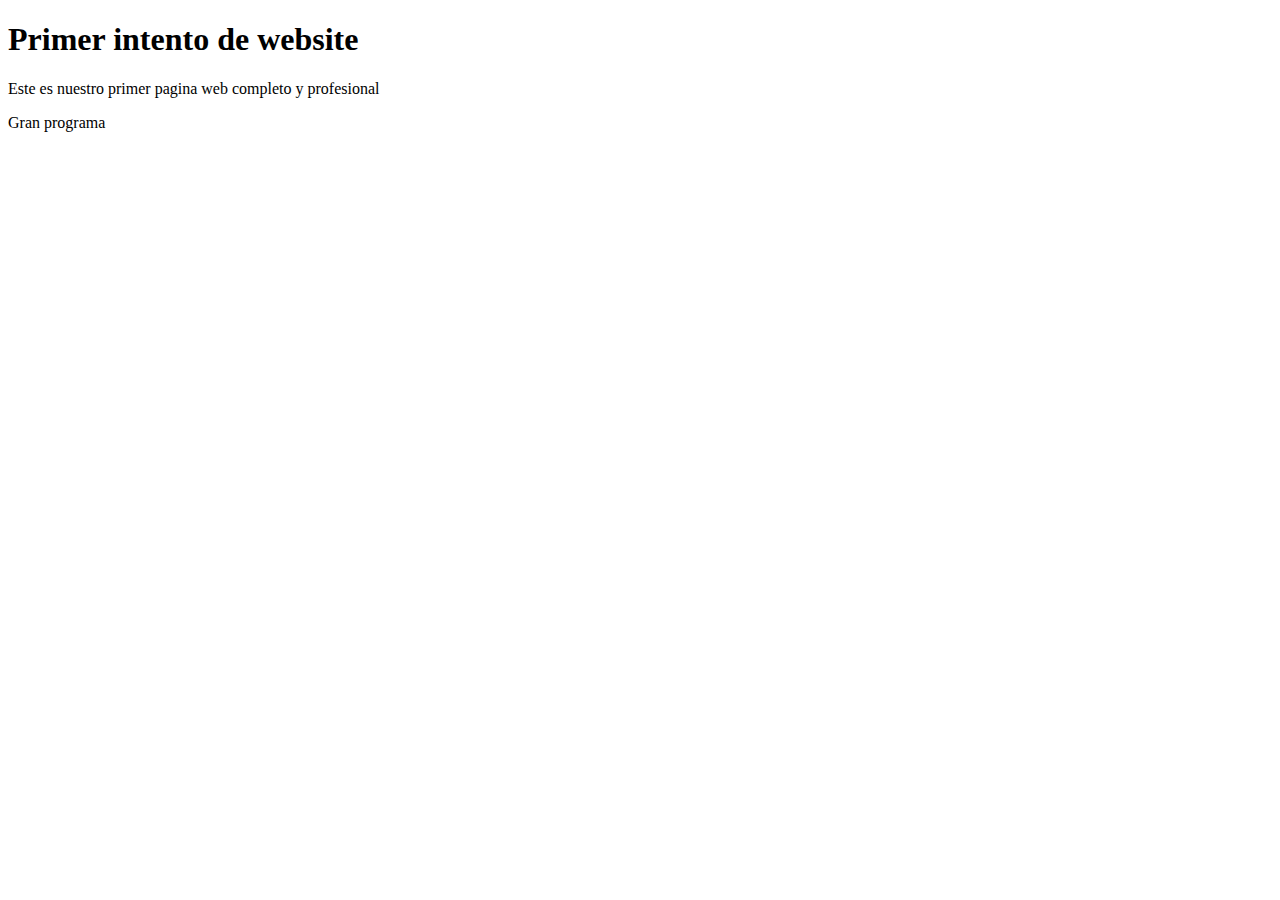
<file: PLATZI/HTML practica 1/index.html>
<!DOCTYPE html>
<html>   
    <head>
        <meta charset="utf-8"/> 
        <title>html pagina random</title>
        <script>
            let nombre = ""
            nombre = prompt("Cual es tu nombre?")
            alert("Su nombre es " + nombre)
        </script>
    </head>
    <body>
        <h1>Primer intento de website</h1>
        <p>Este es nuestro primer pagina web completo y profesional</p>
        <p>Gran programa</p>
    </body>
</html>
</file>
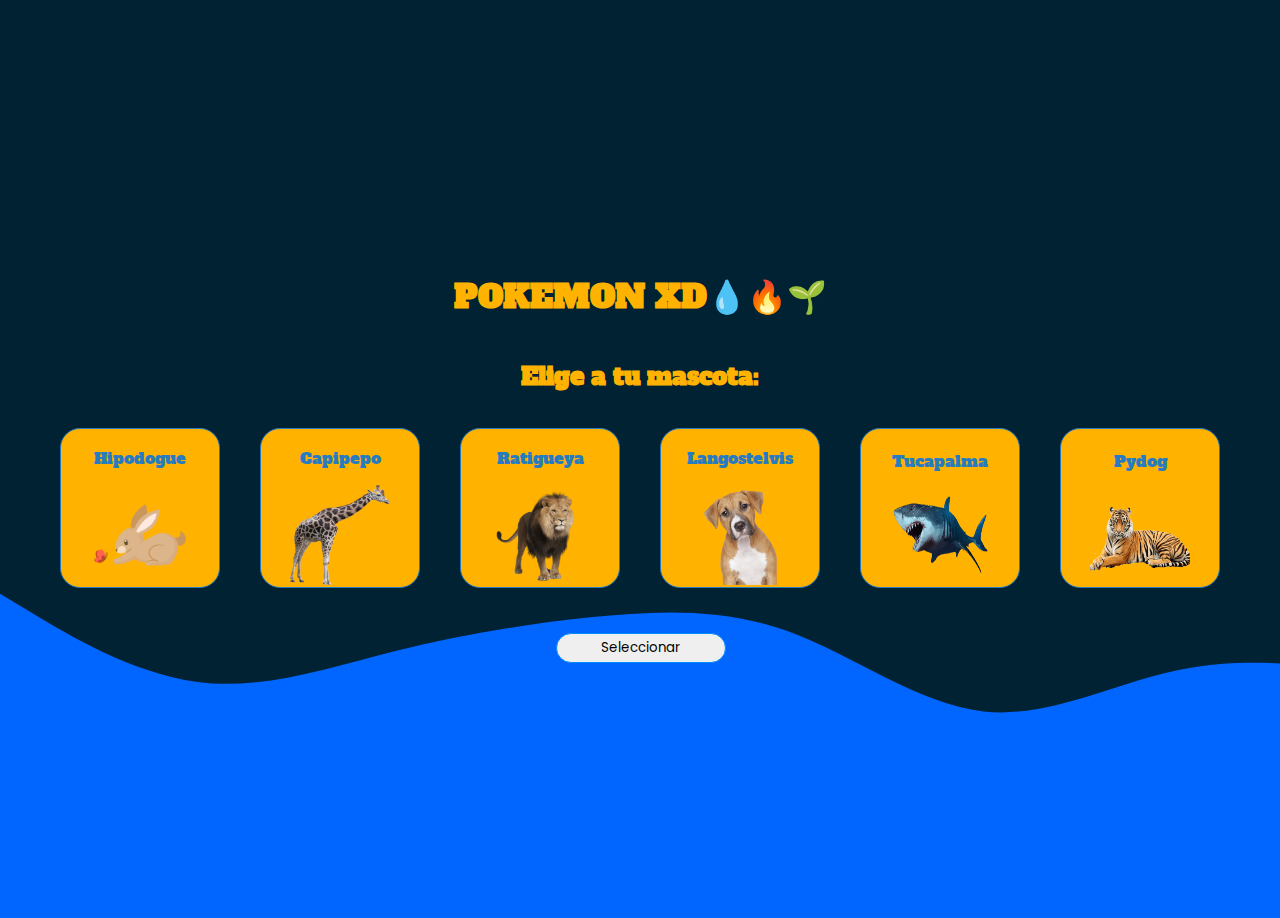
<file: PLATZI/JUEGO DE MONSTRUOS DE AGUA, TIERRA Y FUEGO/index.html>
<!DOCTYPE html>
<html>
    <head>
        <meta charset="utf-8">
        <title>POKEMON? XD</title>
        <link rel="stylesheet" href="./css/estilos.css">
        <link rel="icon" href="./assets/pokeball.png">
        <meta name="viewport" content="width=device-width, initial-scale=1.0">
    </head>
    <body>

        <section id="seleccionar-mascota">
            <h1 class="titulo" id="tituloh1"> POKEMON XD💧🔥🌱</h1>

            <h2 class="subtitulo">Elige a tu mascota:</h2>

            <div class="tarjetas" id="contenedorTarjetas">

            </div>

            <button id="boton-mascota">Seleccionar</button>
        </section>

        <section id="ver-mapa">
            <h2 class="subtitulo">Recorre el mapa con tu mokepon</h2>
            <canvas id="mapa"></canvas>
                <button onmouseup="detenerMovimiento()" onmousedown="moverArriba()">ARRIBA</button>
            <div>
                <button onmouseup="detenerMovimiento()" onmousedown="moverIzquierda()">IZQUIERDA</button>
                <button onmouseup="detenerMovimiento()" onmousedown="moverDerecha()">DERECHA</button>
                
            </div>
            <div>
                <button onmouseup="detenerMovimiento()" onmousedown="moverAbajo()">ABAJO</button>
            </div>
               
        </section>

        <section id="seleccionar-ataque">
            <h1 class="titulo" id="tituloh1"> POKEMON XD💧🔥🌱</h1>

            <h2 class="subtitulo">Elige tu ataque:</h2>

            <div class="botones-ataques" id="contenedorAtaques">
                
            </div>

            <div id="mensajes">
                <p id="resultado">MUCHA SUERTE 😁</p>

                <section id="reiniciar">
                    <button id="boton-reiniciar">Reiniciar</button>
                </section>
            </div>
        
            <div class="ataques">
                <div class="ataques-jugador">   
                    <p id="vidas-jugador">0</p>
                    <p id="mascota-jugador"></p>
                    <div id="ataques-del-jugador"></div>
                </div>

                <div class="ataques-enemigo">
                    <p id="vidas-enemigo">0</p>
                    <p id="mascota-enemigo"></p>
                    <div id="ataques-del-enemigo"></div>
                </div>
            </div>
        </section>
        <script src="./js/codigo.js"></script>
    </body>
</html>
</file>
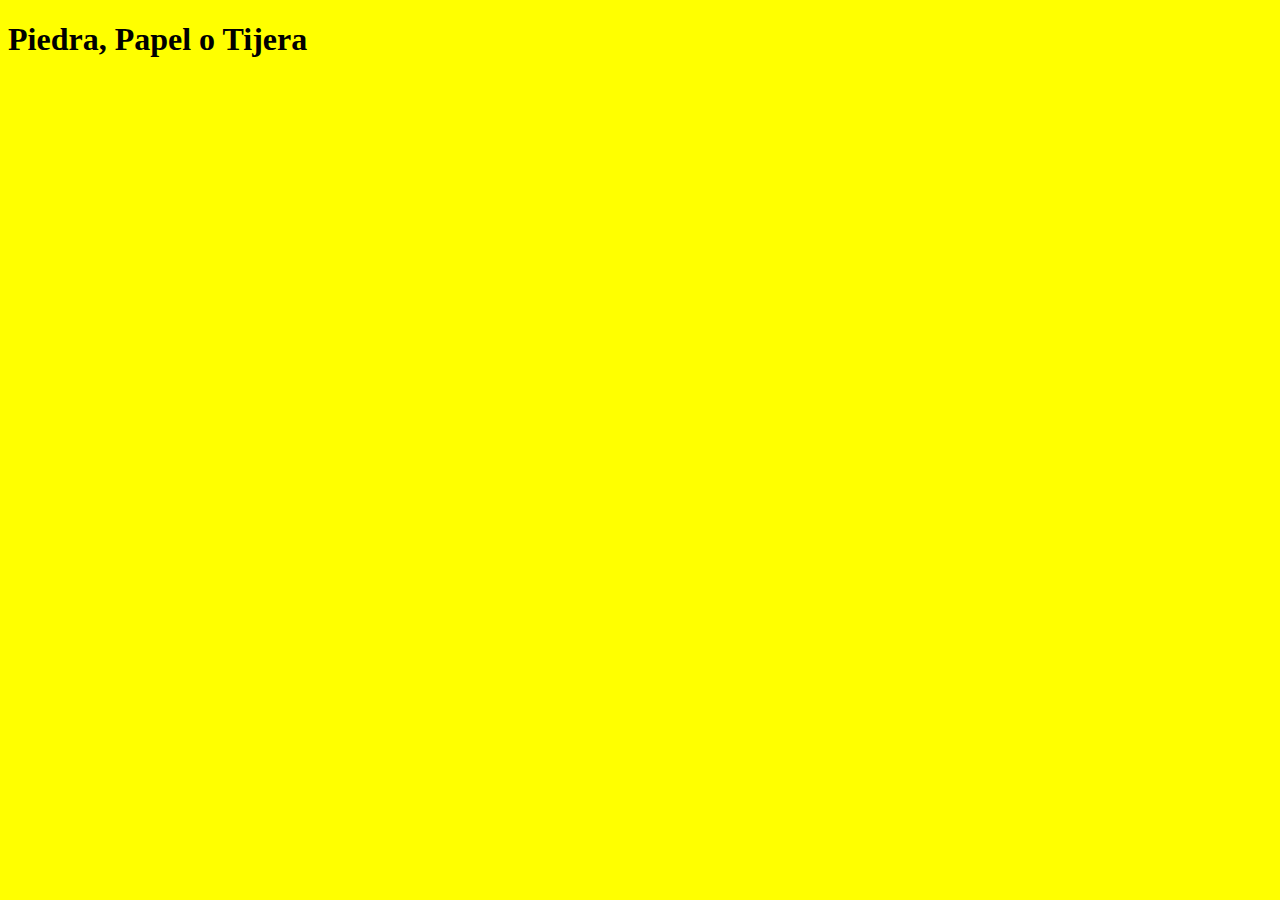
<file: PLATZI/PIEDRA PAPEL O TIJERA HTML y js (aleatoriedad y ciclo)/index.html>
<!DOCTYPE html>
<html>
    <head>
        <meta charset="utf-8">
        <title>Piedra, Papel o Tijera</title>
        <script src="JavaScript/codigo.js"></script>
    </head>
    <body bgcolor="FFFF">
        <h1>Piedra, Papel o Tijera</h1>
    </body>
</html>
</file>
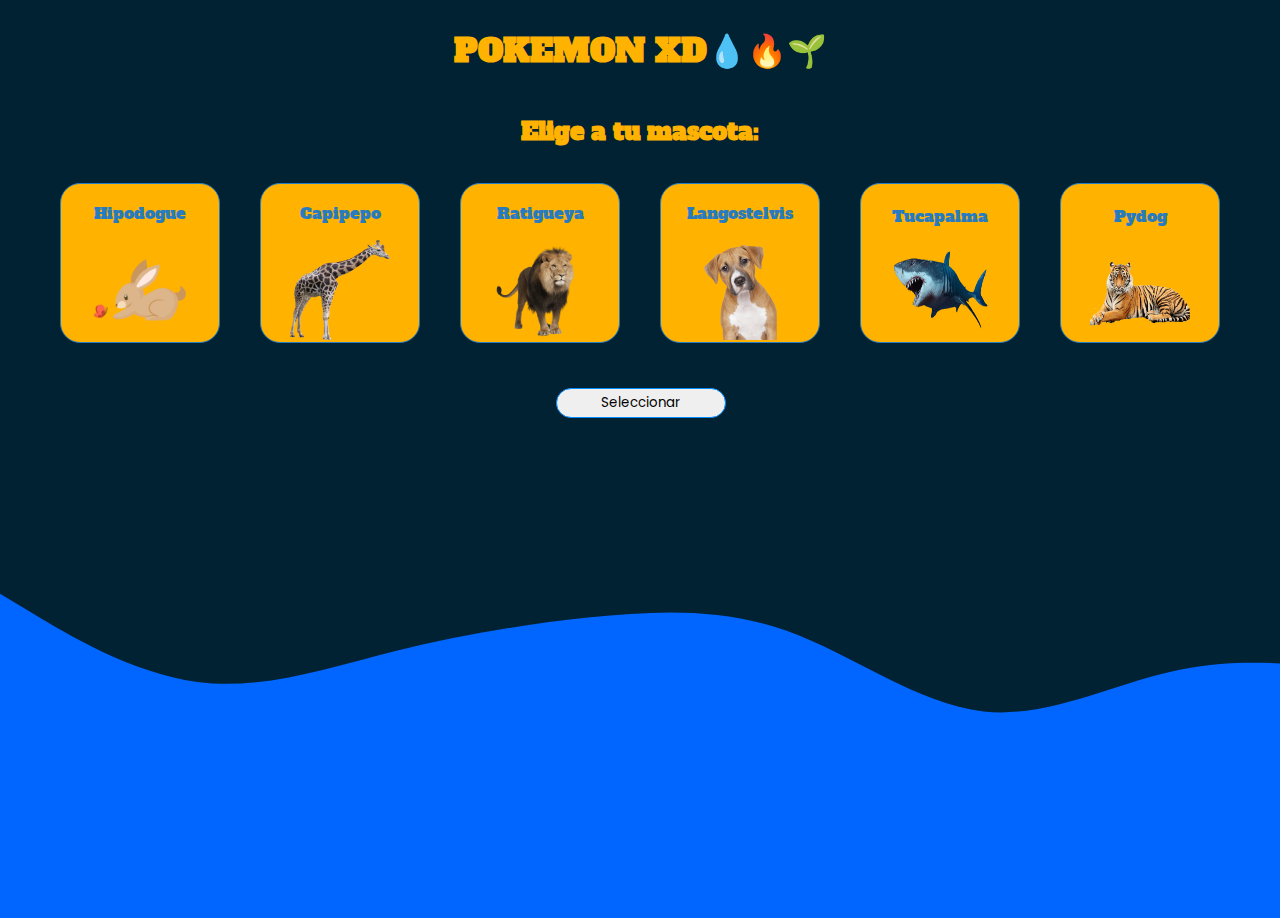
<file: PLATZI/JUEGO DE MONSTRUOS DE AGUA, TIERRA Y FUEGO/public/index.html>
<!DOCTYPE html>
<html>
    <head>
        <meta charset="utf-8">
        <title>POKEMON? XD</title>
        <link rel="stylesheet" href="./estilos.css">
        <link rel="icon" href="./assets/pokeball.png">
        <meta name="viewport" content="width=device-width, initial-scale=1.0">
    </head>
    <body>
        

        <section id="seleccionar-mascota">
            <h1 class="titulo"> POKEMON XD💧🔥🌱</h1>

            <h2 class="subtitulo">Elige a tu mascota:</h2>

            <div class="tarjetas" id="contenedorTarjetas">

            </div>

            <button id="boton-mascota">Seleccionar</button>
        </section>

        <section id="ver-mapa">
            <h2 class="subtitulo">Recorre el mapa con tu mokepon</h2>
            <canvas id="mapa"></canvas>
            <button                
                onmouseup="detenerMovimiento()"
                ontouchend="detenerMovimiento()" onmousedown="moverArriba()"
                ontouchstart="moverArriba()"
            >ARRIBA</button>
            <div>
            <button 
                 onmouseup="detenerMovimiento()"
                 ontouchend="detenerMovimiento()" onmousedown="moverIzquierda()"
                 ontouchstart="moverIzquierda()"
            >IZQUIERDA</button>
            <button
                 onmouseup="detenerMovimiento()"
                 ontouchend="detenerMovimiento()" onmousedown="moverDerecha()"
                 ontouchstart="moverDerecha()"
            >DERECHA</button>
                
            </div>
            <div>
            <button 
                 onmouseup="detenerMovimiento()"
                 ontouchend="detenerMovimiento()" onmousedown="moverAbajo()"
                 ontouchstart="moverAbajo()"
            >ABAJO</button>
            </div>
               
        </section>

        <section id="seleccionar-ataque">
            

            <div class="botones-ataques" id="contenedorAtaques">
                
            </div>

            <div id="mensajes">
                <p id="resultado">MUCHA SUERTE 😁</p>

                <section id="reiniciar">
                    <button id="boton-reiniciar">Reiniciar</button>
                </section>
            </div>
        
            <div class="ataques">
                <div class="ataques-jugador">   
                    <p id="vidas-jugador">0</p>
                    <p id="mascota-jugador"></p>
                    <div id="ataques-del-jugador"></div>
                </div>

                <div class="ataques-enemigo">
                    <p id="vidas-enemigo">0</p>
                    <p id="mascota-enemigo"></p>
                    <div id="ataques-del-enemigo"></div>
                </div>
            </div>
        </section>
        <script src="./codigo.js"></script>
    </body>
</html>
</file>
<file: PLATZI/JUEGO DE MONSTRUOS DE AGUA, TIERRA Y FUEGO/css/estilos.css>
@import url('https://fonts.googleapis.com/css2?family=Alfa+Slab+One&family=Poppins:wght@300&display=swap');

body{
    font-family: "poppins", sans-serif;
    background-image: url(../assets/wave-haikei.svg);
    background-size: cover;
    font-family: 'Alfa Slab One', cursive;
}

/*este es un selector de clase 
.titulo{
    
}
*/

/*este es un selector id 
#titulo{

}
*/

/*este es un selector de tipo
h1{

}
*/

/*El display block ocupa toda la pantalla de izquierda a derecha. ||
Si ocupa un solo pedazo de pantalla es inline. || El inline-block comparte
caracteristicas de ambas anteriores*/

.titulo{
    color: #FFB200;
}

.subtitulo{
    color: #FFB200;
}

/*Flexbox nos alinea nuestros elementos de forma vertical u horizontal 
con elementos contenedores/padre y elementos hijos (section podria ser un 
padre y un h1 puede ser hijo por ejemplo)*/

#seleccionar-mascota{
    /*display flex se mantiene en un valor por defecto horizontal*/
    display: flex;
    /*con flex direction column los ponemos en vertical*/
    flex-direction: column;
    justify-content: center;
    /*100vh nos centra a proporcion del tamaño visible en ese momento (este
    caso de forma vertical)*/
    height: 100vh;
    /*align items nos centra de forma horizontal*/
    align-items: center;
    margin-bottom: 10px;
}

.tarjetas, .botones-ataques  {
    display: flex;
    gap: 10px;
}

/*Modelo de caja*/
.tarjeta-de-pokemon{
    /*Elpaddinghacequeanuestracajasenosdeunespaciadodentrodelacajaperoalmismotiemposeagrandalacajaesos10px*/padding: 5px;
    /*Elboxsizinhacequenosevitenoseseagrandamientodelacajaysemantengaeneltamañooriginalde100x100px*/box-sizing: border-box;
    width: 160px;
    height: 160px;
    background-color: #FFB200;
    margin: 15px;
    border: 1px solid #277BC0;
    align-items: center;
    flex-direction: column;
    justify-content: center;
    display: flex;
    color: #277BC0;
    border-radius: 20px;
    -webkit-border-radius: 20px;
    -moz-border-radius: 20px;
    -ms-border-radius: 20px;
    -o-border-radius: 20px;
    
}

.tarjeta-de-pokemon img{
    height: 100px;
    width: 100px;
}

input{
    display: none;
}

input:checked + label{
   background: rgb(0, 255, 72);
}

#boton-mascota{
    margin: 30px 0px 0px 1px;
    border: 1px solid #008cff;
    color: black;
    border-radius: 20px;
    -webkit-border-radius: 20px;
    -moz-border-radius: 20px;
    -ms-border-radius: 20px;
    -o-border-radius: 20px;
    width: 170px;
    height: 30px;
    font-family: "poppins", sans-serif;
}

#seleccionar-ataque{
    flex-direction: column;
    align-items: center;
}

.boton-de-ataque{
    background-color: #277BC0;
    border-radius: 20px;
    border: 2px solid #ff8800;
    -webkit-border-radius: 20px;
    -moz-border-radius: 20px;
    -ms-border-radius: 20px;
    -o-border-radius: 20px;
    font-family: "poppins", sans-serif;
    padding: 10px;
    color: white;
    box-sizing: border-box;
}

#mensajes{
    width: 280px;
    height: 100px;
    background-color: #008cff;
    font-family: "poppins", sans-serif;
    padding: 20px;
    margin-top: 20px;
    color: white;
    border-radius: 20px;
    -webkit-border-radius: 20px;
    -moz-border-radius: 20px;
    -ms-border-radius: 20px;
    -o-border-radius: 20px;
    border: 2px solid #ff8800; 
    display: flex;
    align-items: center;  
    flex-direction: column;
}

#boton-reiniciar{
    border: 2px solid white;
    background-color: #ff8800;
    color: white;
    font-family: "poppins", sans-serif;
    border-radius: 20px;
    -webkit-border-radius: 20px;
    -moz-border-radius: 20px;
    -ms-border-radius: 20px;
    -o-border-radius: 20px;
}

.ataques{
    /*generando las columnas, el grid nos crea las columnas pero la propiedad "grid-template-columns" nos la separa segun la cantidad de hijos que haya dentro de nuestro elemento padre (divs dentro de los divs) en este caso hay 2 asi que se pone 2 valores de 100px*/
    display: grid;
    grid-template-columns: 100px 100px;
}

/*Para hacer responsive*/
.ataques-jugador, .ataques-enemigo{
    display: flex;
    flex-direction: column;
    align-items: center;
    color: white;
}

@media (max-width: 560px){
    .tarjetas, .botones-ataques{
        flex-direction: column;
    }
}

#ver-mapa {
    flex-direction: column;
    align-items: center;
    justify-content: center;
}

#ver-mapa button{
    margin: 10px 0;
    border: 1px solid #008cff;
    color: black;
    border-radius: 20px;
    -webkit-border-radius: 20px;
    -moz-border-radius: 20px;
    -ms-border-radius: 20px;
    -o-border-radius: 20px;
    width: 80px;
    height: 40px;
    font-family: "poppins", sans-serif;
}

@media (max-width: 300px){
    #ver-mapa div{
        flex-direction: column;
        display: flex;
        align-items: center;
    }
}
</file>
<file: PLATZI/JUEGO DE MONSTRUOS DE AGUA, TIERRA Y FUEGO/public/estilos.css>
@import url('https://fonts.googleapis.com/css2?family=Alfa+Slab+One&family=Poppins:wght@300&display=swap');

body{
    font-family: "poppins", sans-serif;
    background-image: url(../assets/wave-haikei.svg);
    background-size: cover;
    font-family: 'Alfa Slab One', cursive;
}

/*este es un selector de clase 
.titulo{
    
}
*/

/*este es un selector id 
#titulo{

}
*/

/*este es un selector de tipo
h1{

}
*/

/*El display block ocupa toda la pantalla de izquierda a derecha. ||
Si ocupa un solo pedazo de pantalla es inline. || El inline-block comparte
caracteristicas de ambas anteriores*/

.titulo{
    color: #FFB200;
    font-size: 32px;
}

.subtitulo{
    color: #FFB200;
}

/*Flexbox nos alinea nuestros elementos de forma vertical u horizontal 
con elementos contenedores/padre y elementos hijos (section podria ser un 
padre y un h1 puede ser hijo por ejemplo)*/

#seleccionar-mascota{
    /*display flex se mantiene en un valor por defecto horizontal*/
    display: flex;
    /*con flex direction column los ponemos en vertical*/
    flex-direction: column;
    /*100vh nos centra a proporcion del tamaño visible en ese momento (este
    caso de forma vertical)*/
    height: 100vh;
    /*align items nos centra de forma horizontal*/
    align-items: center;
    margin-bottom: 10px;
}

.tarjetas, .botones-ataques  {
    display: flex;
    gap: 10px;
}

/*Modelo de caja*/
.tarjeta-de-pokemon{
    /*Elpaddinghacequeanuestracajasenosdeunespaciadodentrodelacajaperoalmismotiemposeagrandalacajaesos10px*/padding: 5px;
    /*Elboxsizinhacequenosevitenoseseagrandamientodelacajaysemantengaeneltamañooriginalde100x100px*/box-sizing: border-box;
    width: 160px;
    height: 160px;
    background-color: #FFB200;
    margin: 15px;
    border: 1px solid #277BC0;
    align-items: center;
    flex-direction: column;
    justify-content: center;
    display: flex;
    color: #277BC0;
    border-radius: 20px;
    -webkit-border-radius: 20px;
    -moz-border-radius: 20px;
    -ms-border-radius: 20px;
    -o-border-radius: 20px;
    
}

.tarjeta-de-pokemon img{
    height: 100px;
    width: 100px;
}

input{
    display: none;
}

input:checked + label{
   background: rgb(0, 255, 72);
}

#boton-mascota{
    margin: 30px 0px 0px 1px;
    border: 1px solid #008cff;
    color: black;
    border-radius: 20px;
    -webkit-border-radius: 20px;
    -moz-border-radius: 20px;
    -ms-border-radius: 20px;
    -o-border-radius: 20px;
    width: 170px;
    height: 30px;
    font-family: "poppins", sans-serif;
}

#seleccionar-ataque{
    flex-direction: column;
    align-items: center;
}

.boton-de-ataque{
    background-color: #277BC0;
    border-radius: 20px;
    border: 2px solid #ff8800;
    -webkit-border-radius: 20px;
    -moz-border-radius: 20px;
    -ms-border-radius: 20px;
    -o-border-radius: 20px;
    font-family: "poppins", sans-serif;
    padding: 10px;
    color: white;
    box-sizing: border-box;
}

#mensajes{
    width: 280px;
    height: 100px;
    background-color: #008cff;
    font-family: "poppins", sans-serif;
    padding: 20px;
    margin-top: 20px;
    color: white;
    border-radius: 20px;
    -webkit-border-radius: 20px;
    -moz-border-radius: 20px;
    -ms-border-radius: 20px;
    -o-border-radius: 20px;
    border: 2px solid #ff8800; 
    display: flex;
    align-items: center;  
    flex-direction: column;
}

#boton-reiniciar{
    border: 2px solid white;
    background-color: #ff8800;
    color: white;
    font-family: "poppins", sans-serif;
    border-radius: 20px;
    -webkit-border-radius: 20px;
    -moz-border-radius: 20px;
    -ms-border-radius: 20px;
    -o-border-radius: 20px;
}

.ataques{
    /*generando las columnas, el grid nos crea las columnas pero la propiedad "grid-template-columns" nos la separa segun la cantidad de hijos que haya dentro de nuestro elemento padre (divs dentro de los divs) en este caso hay 2 asi que se pone 2 valores de 100px*/
    display: grid;
    grid-template-columns: 100px 100px;
}

/*Para hacer responsive*/
.ataques-jugador, .ataques-enemigo{
    display: flex;
    flex-direction: column;
    align-items: center;
    color: white;
}

@media (max-width: 500px){
    .tarjetas, .botones-ataques, .titulo, .subtitulo{
        flex-direction: column;
    }
}


#ver-mapa {
    flex-direction: column;
    align-items: center;
    justify-content: center;
}

#ver-mapa button{
    margin: 10px 0;
    border: 1px solid #008cff;
    color: black;
    border-radius: 20px;
    -webkit-border-radius: 20px;
    -moz-border-radius: 20px;
    -ms-border-radius: 20px;
    -o-border-radius: 20px;
    width: 80px;
    height: 40px;
    font-family: "poppins", sans-serif;
}

@media (max-width: 300px){
    #ver-mapa div{
        flex-direction: column;
        display: flex;
        align-items: center;
    }
}


.titulo, .subtitulo{
    display: flex;
    flex-direction: column;
    align-items: center;
    justify-content: center;
}
</file>
